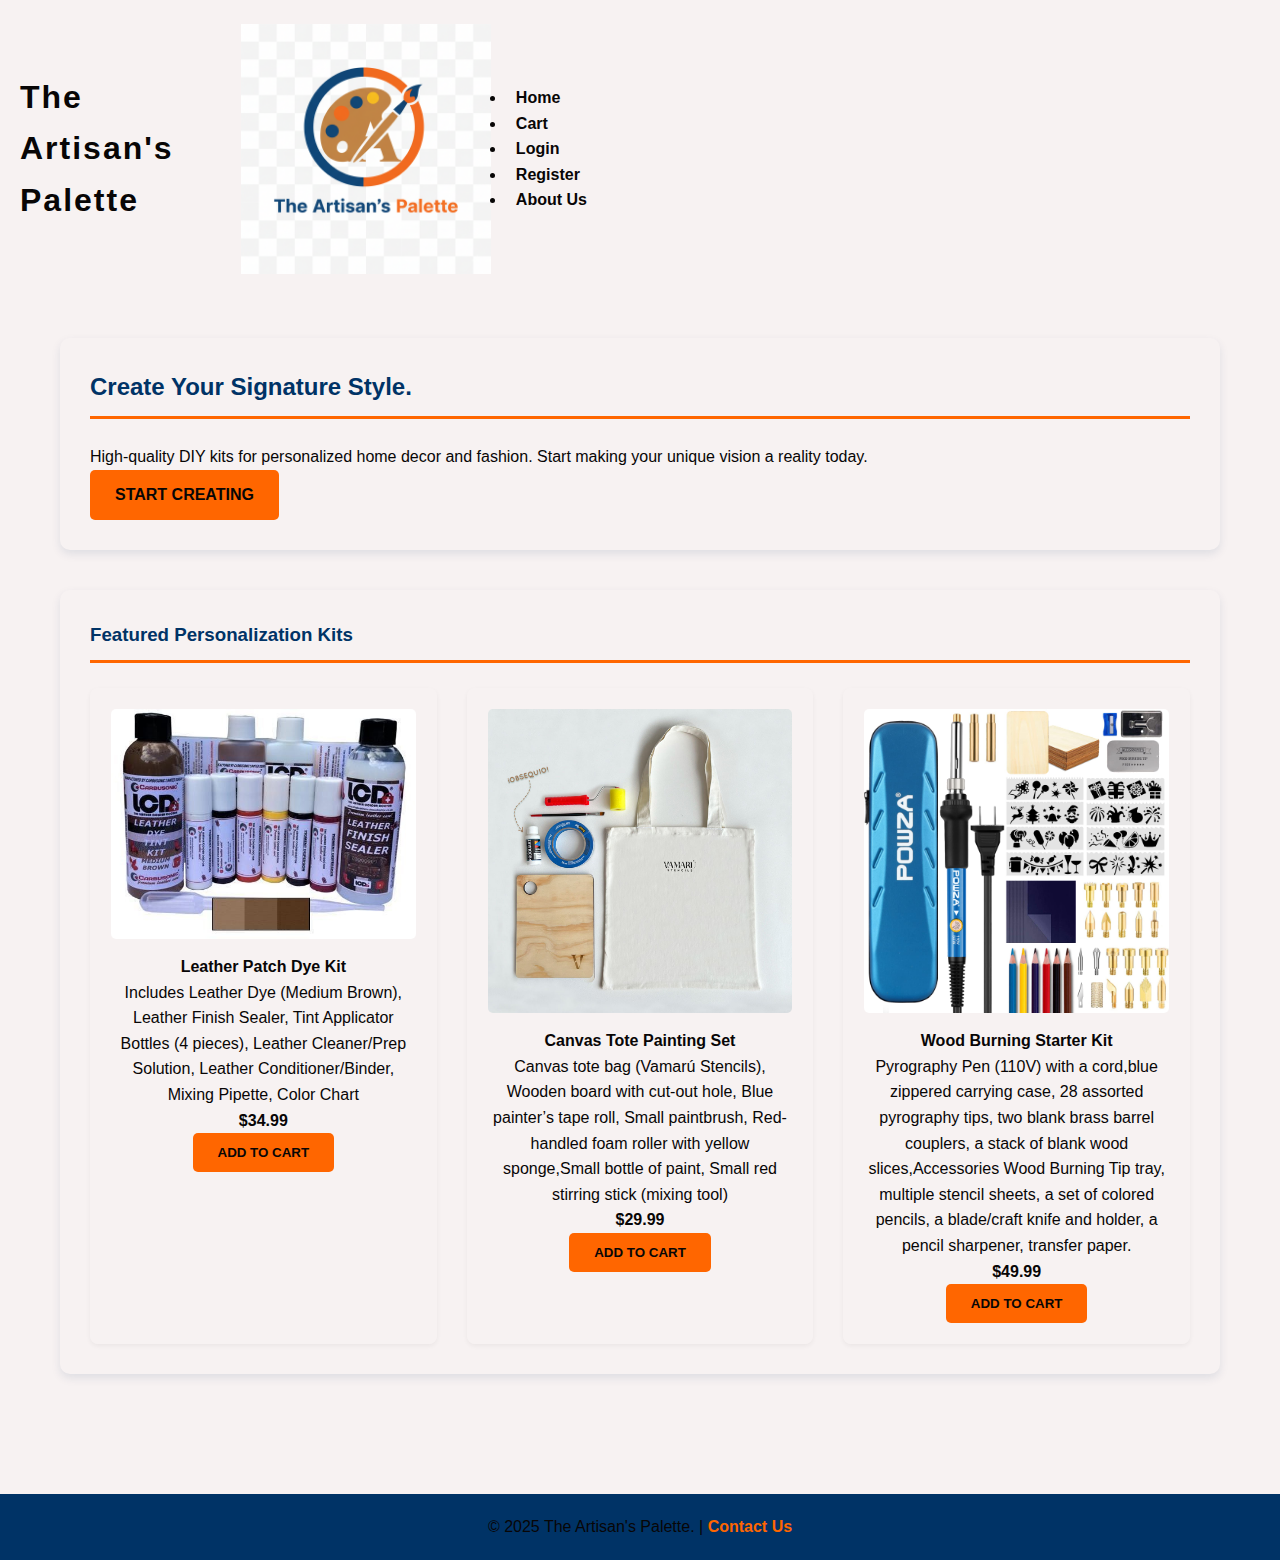
<file: E-commerce Webpage/index.html>
<!--Module: CIT2011 - Web Programming 
     Name: Jodian Walcott
     Student ID: 2409533--->


<!DOCTYPE html>
<html lang="en">
<head>
   <meta charset="UTF-8">
    <meta name="viewport" content="width=device-width, initial-scale=1.0">
    <title>The Artisan's Palette - Create Your Signature Style</title>
    <link rel="stylesheet" href="style.css">
    
    <link rel="icon" type="image/png" href="images/logo.png">
<head>
    <meta charset="UTF-8">
    <meta name="viewport" content="width=device-width, initial-scale=1.0">
    <title>The Artisan's Palette </title>
    <link rel="stylesheet" href="style.css"> 
</head>
<body>
    <header>
        <h1>The Artisan's Palette</h1>
        <div class="logo-container">
            <h1>
                <img src="images/logo.png" alt="The Artisan's Palette Logo" class="logo">
            </h1>
        </div>
        <nav>
            <ul>
                <li><a href="index.html">Home</a></li>
                <li><a href="cart.html">Cart</a></li>
                <li><a href="login.html">Login</a></li>
                <li><a href="register.html">Register</a></li>
                <li><a href="about.html">About Us</a></li>
            </ul>
        </nav>
    </header>

    <main>
        <section id="hero">
            <h2>Create Your Signature Style.</h2>
            <p>High-quality DIY kits for personalized home decor and fashion. Start making your unique vision a reality today.</p>
            <a href="register.html" class="btn">Start Creating</a>
            <p></p> 
        </section>

        <section id="featured-products">
            <h3>Featured Personalization Kits</h3>
            <div class="product-grid">
                <div class="product-card">
                    <img src="images/leather-dye-kit.jpg" alt="Leather Patch Dye Kit" style="width:100%; height: auto; border-radius: 5px; margin-bottom: 15px;">
                    <h4>Leather Patch Dye Kit</h4>
                    <p>Includes Leather Dye (Medium Brown), Leather Finish Sealer, Tint Applicator Bottles (4 pieces), Leather Cleaner/Prep Solution, Leather Conditioner/Binder, Mixing Pipette, Color Chart </p>
                    <p><strong>$34.99</strong></p>
                    <button class="btn">Add to Cart</button>
                </div>
                <div class="product-card">
                    <img src="images/tote-bag-kit.jpg" alt="Canvas Tote Painting Set" style="width:100%; height: auto; border-radius: 5px; margin-bottom: 15px;">
                    <h4>Canvas Tote Painting Set</h4>
                    <p>Canvas tote bag (Vamarú Stencils), Wooden board with cut-out hole, Blue painter’s tape roll, Small paintbrush, Red-handled foam roller with yellow sponge,Small bottle of paint, Small red stirring stick (mixing tool)</p>
                    <p><strong>$29.99</strong></p>
                    <button class="btn">Add to Cart</button>
                </div>
                <div class="product-card">
                    <img src="images/wood-burning-kit.jpg" alt="Wood Burning Starter Kit" style="width:100%; height: auto; border-radius: 5px; margin-bottom: 15px;">
                    <h4>Wood Burning Starter Kit</h4>
                    <p>Pyrography Pen (110V) with a cord,blue zippered carrying case, 28 assorted pyrography tips, two blank brass barrel couplers, a stack of blank wood slices,Accessories Wood Burning Tip tray, multiple stencil sheets, a set of colored pencils, a blade/craft knife and holder, a pencil sharpener, transfer paper.</p>
                    <p><strong>$49.99</strong></p>
                    <button class="btn">Add to Cart</button>
                </div>
            </div>
        </section>
    </main>

    <footer>
        <p>&copy; 2025 The Artisan's Palette. | <a href="about.html">Contact Us</a></p>
    </footer>
</body>
</html>
</file>
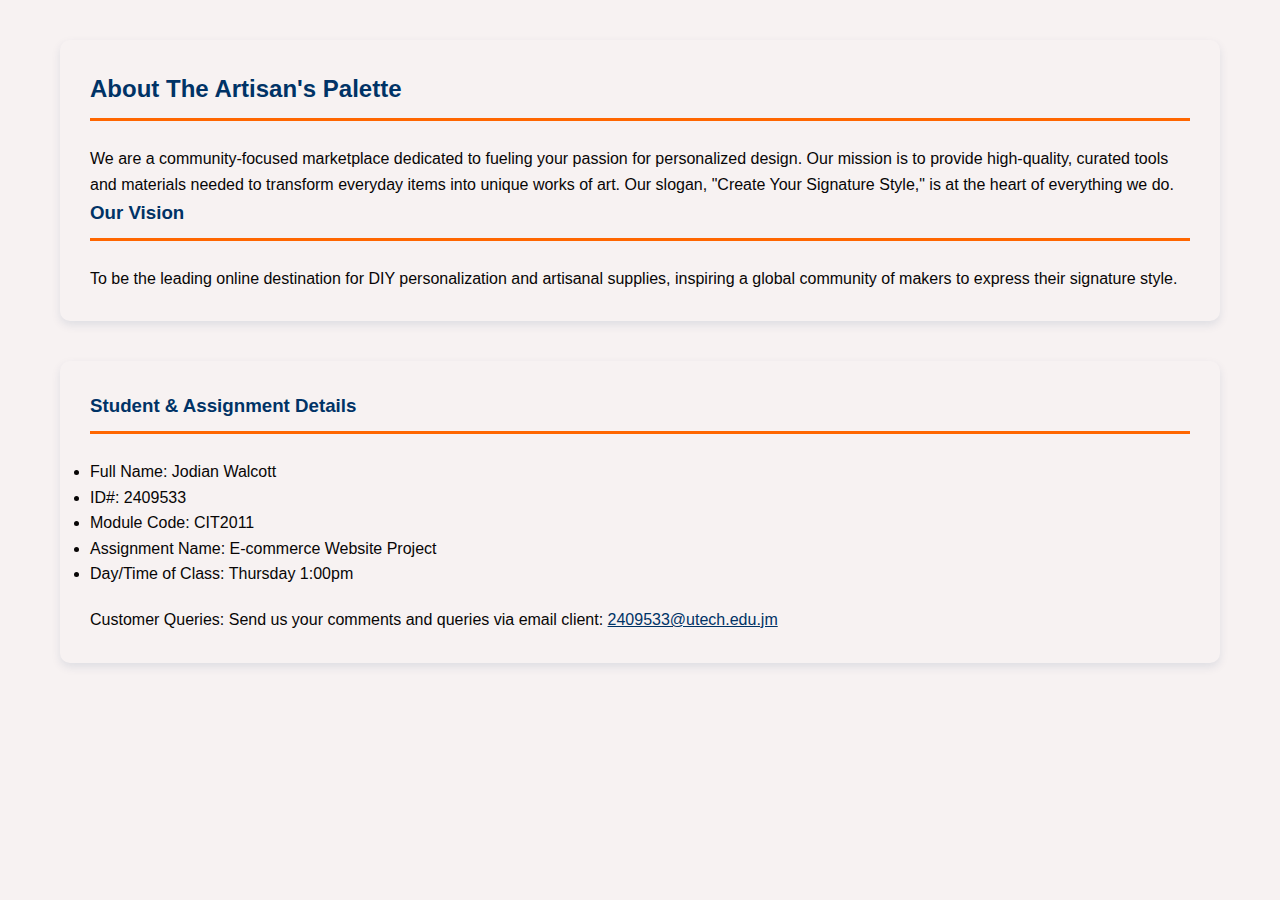
<file: E-commerce Webpage/about.html>
<!--Module: CIT2011 - Web Programming 
     Name: Jodian Walcott
     Student ID: 2409533--->


<!DOCTYPE html>
<html lang="en">
<head>
    <meta charset="UTF-8">
    <meta name="viewport" content="width=device-width, initial-scale=1.0">
    <title>The Artisan's Palette </title>
    <link rel="stylesheet" href="style.css">
    
    <link rel="icon" type="image/png" href="images/logo.png">
</head>
<body>
    <main>
        <section id="about-business">
            <h2>About The Artisan's Palette</h2>
            <p>We are a community-focused marketplace dedicated to fueling your passion for personalized design. Our mission is to provide high-quality, curated tools and materials needed to transform everyday items into unique works of art. Our slogan, "Create Your Signature Style," is at the heart of everything we do.</p>
            
            <h3>Our Vision</h3>
            <p>To be the leading online destination for DIY personalization and artisanal supplies, inspiring a global community of makers to express their signature style.</p>
        </section>

        <section id="assignment-details">
            <h3>Student & Assignment Details</h3>
            <ul>
                <li>Full Name: Jodian Walcott</li>
                <li>ID#: 2409533</li>
                <li>Module Code: CIT2011</li>
                <li>Assignment Name: E-commerce Website Project</li>
                <li>Day/Time of Class: Thursday 1:00pm </li>
            </ul>

            <p style="margin-top: 20px;">
                Customer Queries: Send us your comments and queries via email client: 
                <a href="mailto: 2409533@utech.edu.jm?subject=Customer%20Query%20from%20The%20Artisan's%20Palette&body=Dear%20Team,%0A%0A[Your Query Here]" style="color: var(--primary-color);">2409533@utech.edu.jm</a>
            </p>
        </section>
    </main>
    </body>
</html>
</file>
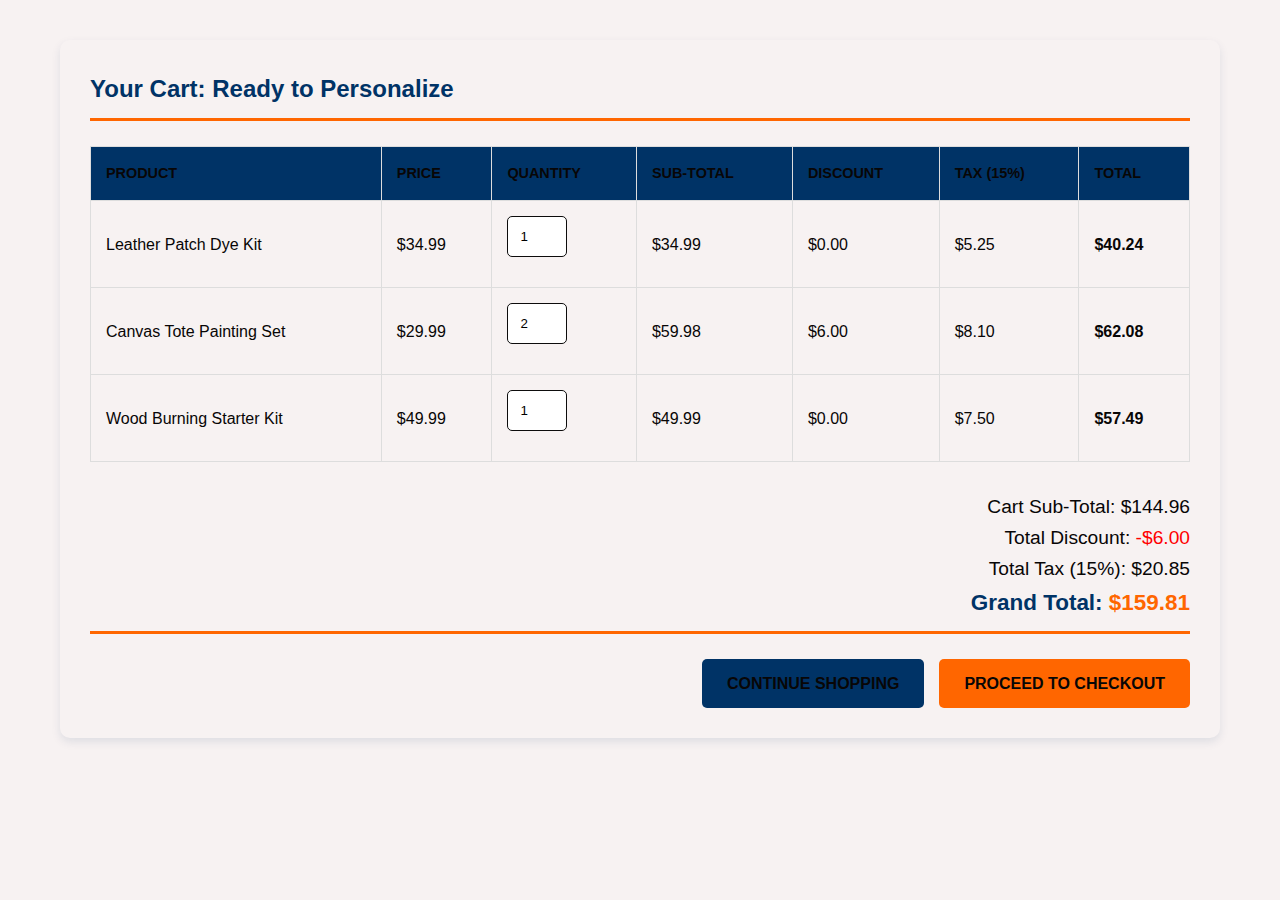
<file: E-commerce Webpage/cart.html>
<!--Module: CIT2011 - Web Programming 
     Name: Jodian Walcott
     Student ID: 2409533--->


<!DOCTYPE html>
<html lang="en">
<head>
   <meta charset="UTF-8">
    <meta name="viewport" content="width=device-width, initial-scale=1.0">
    <title>The Artisan's Palette - Create Your Signature Style</title>
    <link rel="stylesheet" href="style.css">
    
    <link rel="icon" type="image/png" href="images/logo.png">
</head>
<body>
<main>
    <section id="shopping-cart">
        <h2>Your Cart: Ready to Personalize</h2>
        <table>
            <thead>
                <tr>
                    <th>Product</th>
                    <th>Price</th>
                    <th>Quantity</th>
                    <th>Sub-Total</th>
                    <th>Discount</th>
                    <th>Tax (15%)</th>
                    <th>Total</th>
                </tr>
            </thead>
            <tbody>
                <tr>
                    <td data-label="Product">Leather Patch Dye Kit</td>
                    <td data-label="Price">$34.99</td>
                    <td data-label="Quantity"><input type="number" value="1" min="1" style="width: 60px;"></td>
                    <td data-label="Sub-Total">$34.99</td>
                    <td data-label="Discount">$0.00</td>
                    <td data-label="Tax (15%)">$5.25</td>
                    <td data-label="Total"><strong>$40.24</strong></td>
                </tr>
                <tr>
                    <td data-label="Product">Canvas Tote Painting Set</td>
                    <td data-label="Price">$29.99</td>
                    <td data-label="Quantity"><input type="number" value="2" min="1" style="width: 60px;"></td>
                    <td data-label="Sub-Total">$59.98</td>
                    <td data-label="Discount">$6.00</td>
                    <td data-label="Tax (15%)">$8.10</td>
                    <td data-label="Total"><strong>$62.08</strong></td>
                </tr>
                <tr>
                    <td data-label="Product">Wood Burning Starter Kit</td>
                    <td data-label="Price">$49.99</td>
                    <td data-label="Quantity"><input type="number" value="1" min="1" style="width: 60px;"></td>
                    <td data-label="Sub-Total">$49.99</td>
                    <td data-label="Discount">$0.00</td>
                    <td data-label="Tax (15%)">$7.50</td>
                    <td data-label="Total"><strong>$57.49</strong></td>
                </tr>
            </tbody>
        </table>

        <div class="cart-totals" style="text-align: right; margin-top: 30px; font-size: 1.2em;">
            <p>Cart Sub-Total: <span>$144.96</span></p>
            <p>Total Discount: <span style="color: red;">-$6.00</span></p>
            <p>Total Tax (15%): <span>$20.85</span></p>
            <h3>Grand Total: <strong style="color: var(--accent-color);">$159.81</strong></h3>
        </div>

        <div class="form-actions" style="justify-content: flex-end;">
            <a href="index.html" class="btn btn-secondary">Continue Shopping</a>
            <a href="checkout.html" class="btn">Proceed to Checkout</a>
        </div>
    </section>
</main>
</file>
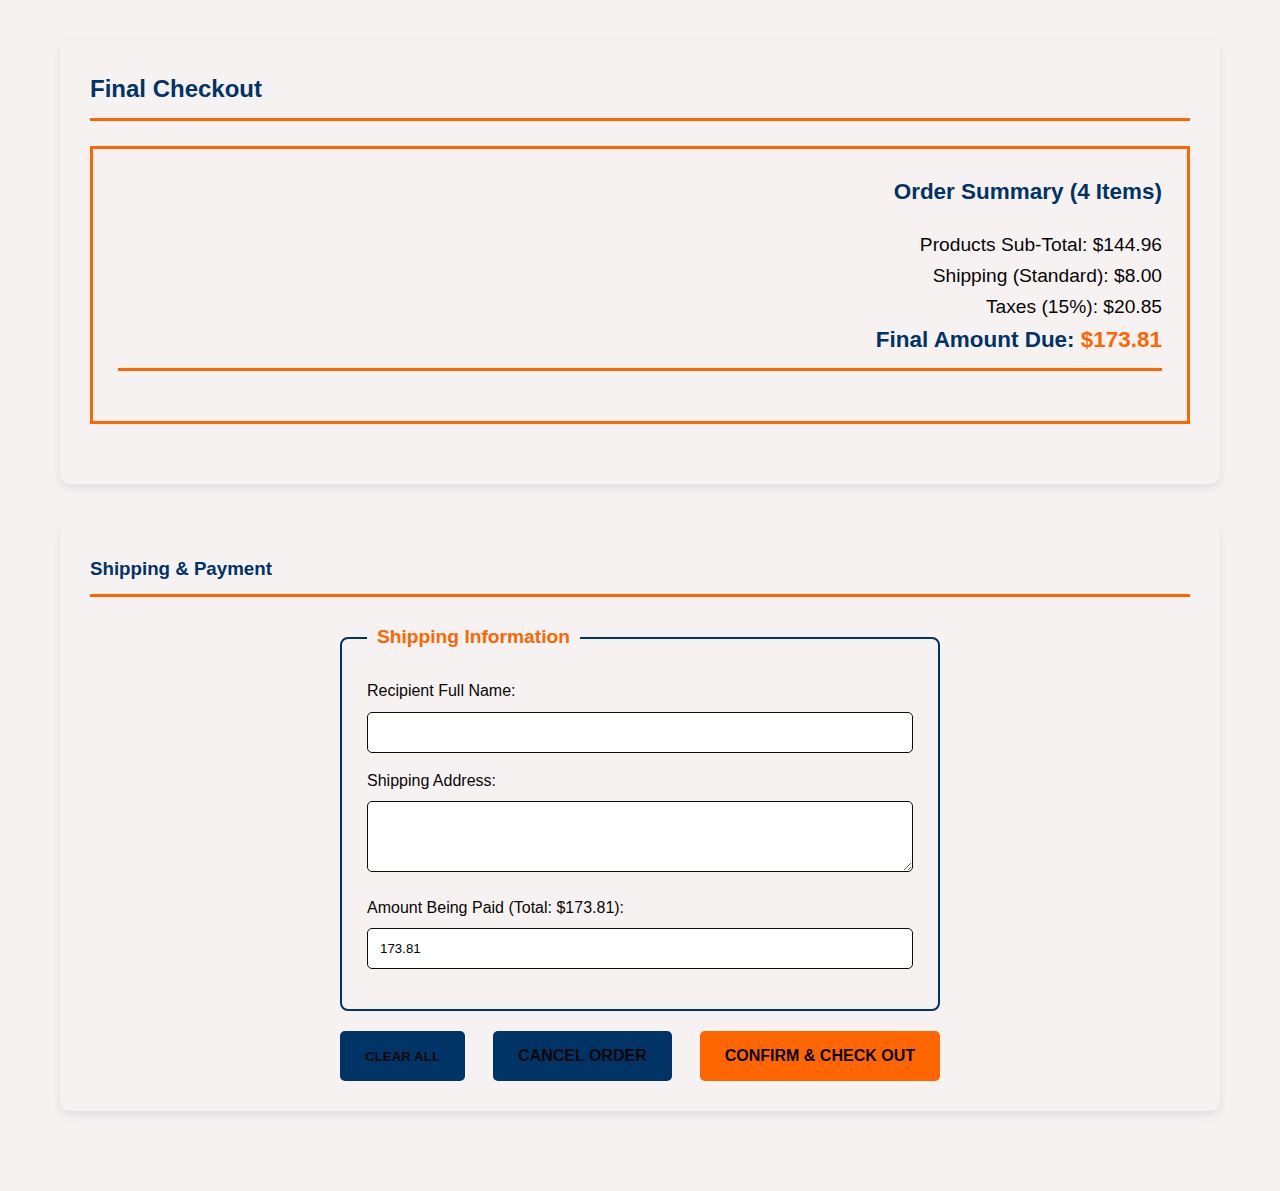
<file: E-commerce Webpage/checkout.html>
<!--Module: CIT2011 - Web Programming 
     Name: Jodian Walcott
     Student ID: 2409533--->


<!DOCTYPE html>
<html lang="en">
<head>
   <meta charset="UTF-8">
    <meta name="viewport" content="width=device-width, initial-scale=1.0">
    <title>The Artisan's Palette - Create Your Signature Style</title>
    <link rel="stylesheet" href="style.css">
    
    <link rel="icon" type="image/png" href="images/logo.png">
</head>
<body>
<main>
    <section id="checkout-summary">
        <h2>Final Checkout</h2>
        <div class="cart-totals" style="padding: 25px; border: 3px solid var(--accent-color); margin-bottom: 30px;">
            <h3 style="border: none; margin-bottom: 10px;">Order Summary (4 Items)</h3>
            <p>Products Sub-Total: <span>$144.96</span></p>
            <p>Shipping (Standard): <span>$8.00</span></p>
            <p>Taxes (15%): <span>$20.85</span></p>
            <h3>Final Amount Due: <strong style="color: var(--accent-color);">$173.81</strong></h3>
        </div>
    </section>

    <section id="shipping-details">
        <h3>Shipping & Payment</h3>
        <form action="#" method="POST">
            <fieldset>
                <legend>Shipping Information</legend>
                <div>
                    <label for="ship-name">Recipient Full Name:</label>
                    <input type="text" id="ship-name" name="ship-name" required>
                </div>
                <div>
                    <label for="ship-address">Shipping Address:</label>
                    <textarea id="ship-address" name="ship-address" rows="3" required></textarea>
                </div>
                <div>
                    <label for="amount-paid">Amount Being Paid (Total: $173.81):</label>
                    <input type="number" id="amount-paid" name="amount-paid" min="173.81" step="0.01" value="173.81" required>
                </div>
            </fieldset>

            <div class="form-actions">
                <button type="reset" class="btn btn-secondary">Clear All</button>
                <a href="cart.html" class="btn btn-secondary">Cancel Order</a>
                <a href="invoice.html" class="btn">Confirm & Check Out</a>
            </div>
        </form>
    </section>
</main>
</file>
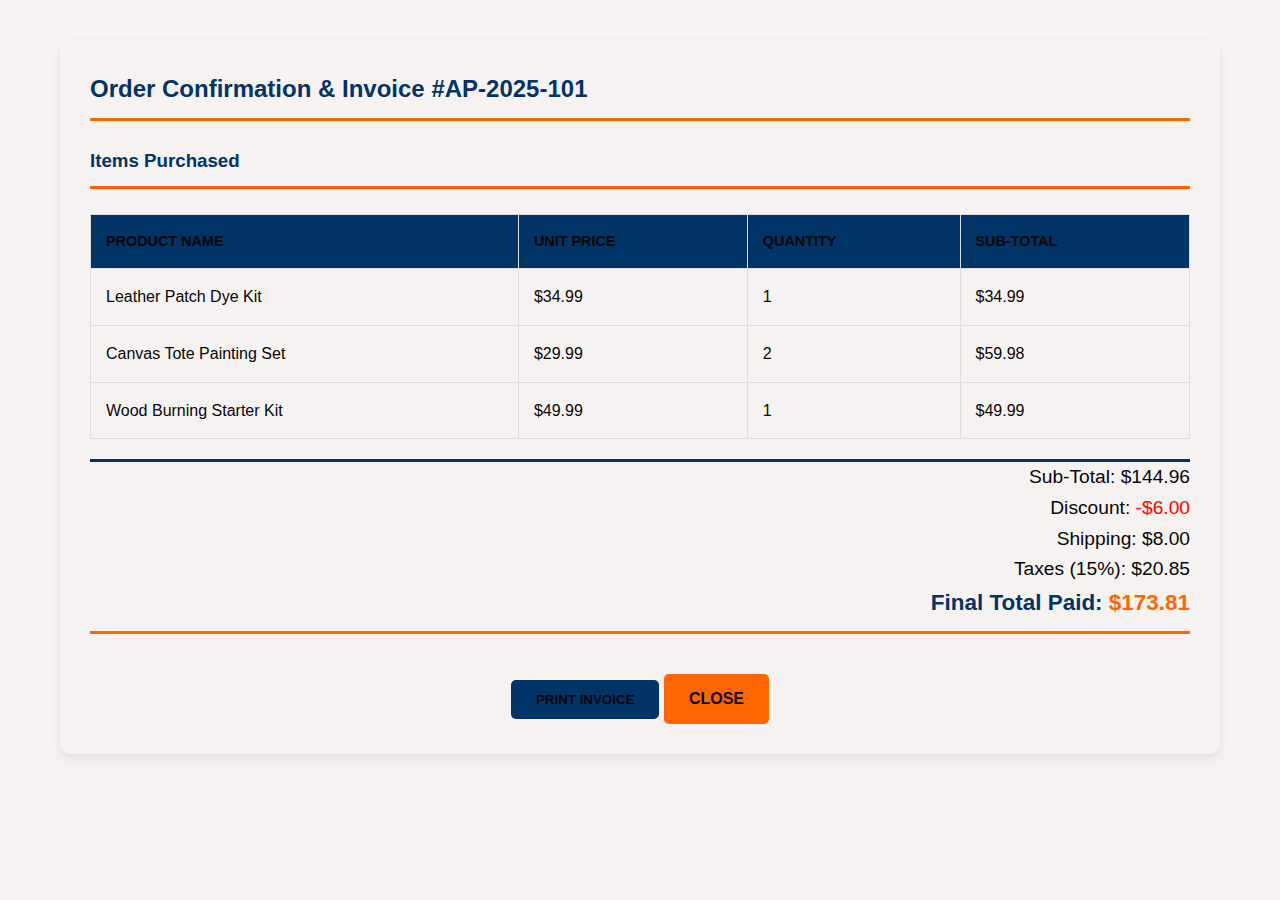
<file: E-commerce Webpage/invoice.html>
<!--Module: CIT2011 - Web Programming 
     Name: Jodian Walcott
     Student ID: 2409533--->


<!DOCTYPE html>
<html lang="en">
<head>
    <meta charset="UTF-8">
    <meta name="viewport" content="width=device-width, initial-scale=1.0">
    <title>The Artisan's Palette - Create Your Signature Style</title>
    <link rel="stylesheet" href="style.css">
    
    <link rel="icon" type="image/png" href="images/logo.png">
</head>
<body>
    <main>
    <section id="invoice-details">
        <h2>Order Confirmation & Invoice #AP-2025-101</h2>
        <h3>Items Purchased</h3>
        <table>
            <thead>
                <tr>
                    <th>Product Name</th>
                    <th>Unit Price</th>
                    <th>Quantity</th>
                    <th>Sub-Total</th>
                </tr>
            </thead>
            <tbody>
                <tr>
                    <td data-label="Product Name">Leather Patch Dye Kit</td>
                    <td data-label="Unit Price">$34.99</td>
                    <td data-label="Quantity">1</td>
                    <td data-label="Sub-Total">$34.99</td>
                </tr>
                <tr>
                    <td data-label="Product Name">Canvas Tote Painting Set</td>
                    <td data-label="Unit Price">$29.99</td>
                    <td data-label="Quantity">2</td>
                    <td data-label="Sub-Total">$59.98</td>
                </tr>
                <tr>
                    <td data-label="Product Name">Wood Burning Starter Kit</td>
                    <td data-label="Unit Price">$49.99</td>
                    <td data-label="Quantity">1</td>
                    <td data-label="Sub-Total">$49.99</td>
                </tr>
            </tbody>
        </table>

        <div class="cart-totals" style="border-top: 3px solid var(--primary-color);">
            <p>Sub-Total: <span>$144.96</span></p>
            <p>Discount: <span style="color: red;">-$6.00</span></p>
            <p>Shipping: <span>$8.00</span></p>
            <p>Taxes (15%): <span>$20.85</span></p>
            <h3>Final Total Paid: <strong style="color: var(--accent-color);">$173.81</strong></h3>
        </div>

        <div style="text-align: center; margin-top: 40px;">
            <button class="btn btn-secondary" onclick="window.print()">Print Invoice</button>
            <a href="index.html" class="btn">Close</a>
        </div>
    </section>
</main>
</file>
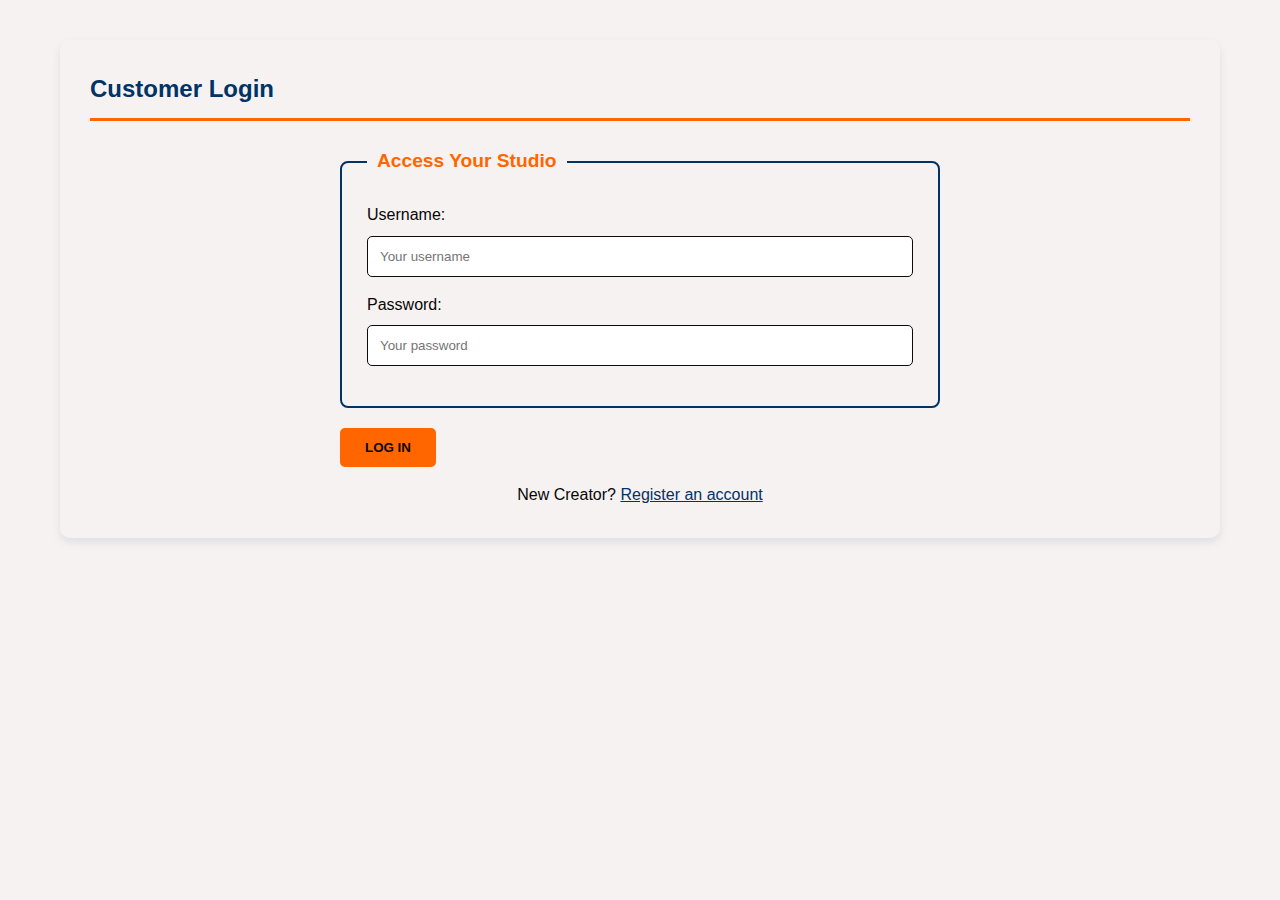
<file: E-commerce Webpage/login.html>
<!--Module: CIT2011 - Web Programming 
     Name: Jodian Walcott
     Student ID: 2409533--->


<!DOCTYPE html>
<html lang="en">
<head>
   <meta charset="UTF-8">
    <meta name="viewport" content="width=device-width, initial-scale=1.0">
    <title>The Artisan's Palette - Create Your Signature Style</title>
    <link rel="stylesheet" href="style.css">
    
    <link rel="icon" type="image/png" href="images/logo.png">
</head>
<body>
    <main>
        <section id="login-section">
            <h2>Customer Login</h2>
            <form action="#" method="POST">
                <fieldset>
                    <legend>Access Your Studio</legend>
                    <div>
                        <label for="username">Username:</label>
                        <input type="text" id="username" name="username" placeholder="Your username" required>
                    </div>
                    <div>
                        <label for="password">Password:</label>
                        <input type="password" id="password" name="password" placeholder="Your password" required>
                    </div>
                </fieldset>
                <button type="submit" class="btn">Log In</button> 
                <p style="text-align: center; margin-top: 15px;">New Creator? <a href="register.html" style="color: var(--primary-color);">Register an account</a></p>
            </form>
        </section>
    </main>
    </body>
</html>
</file>
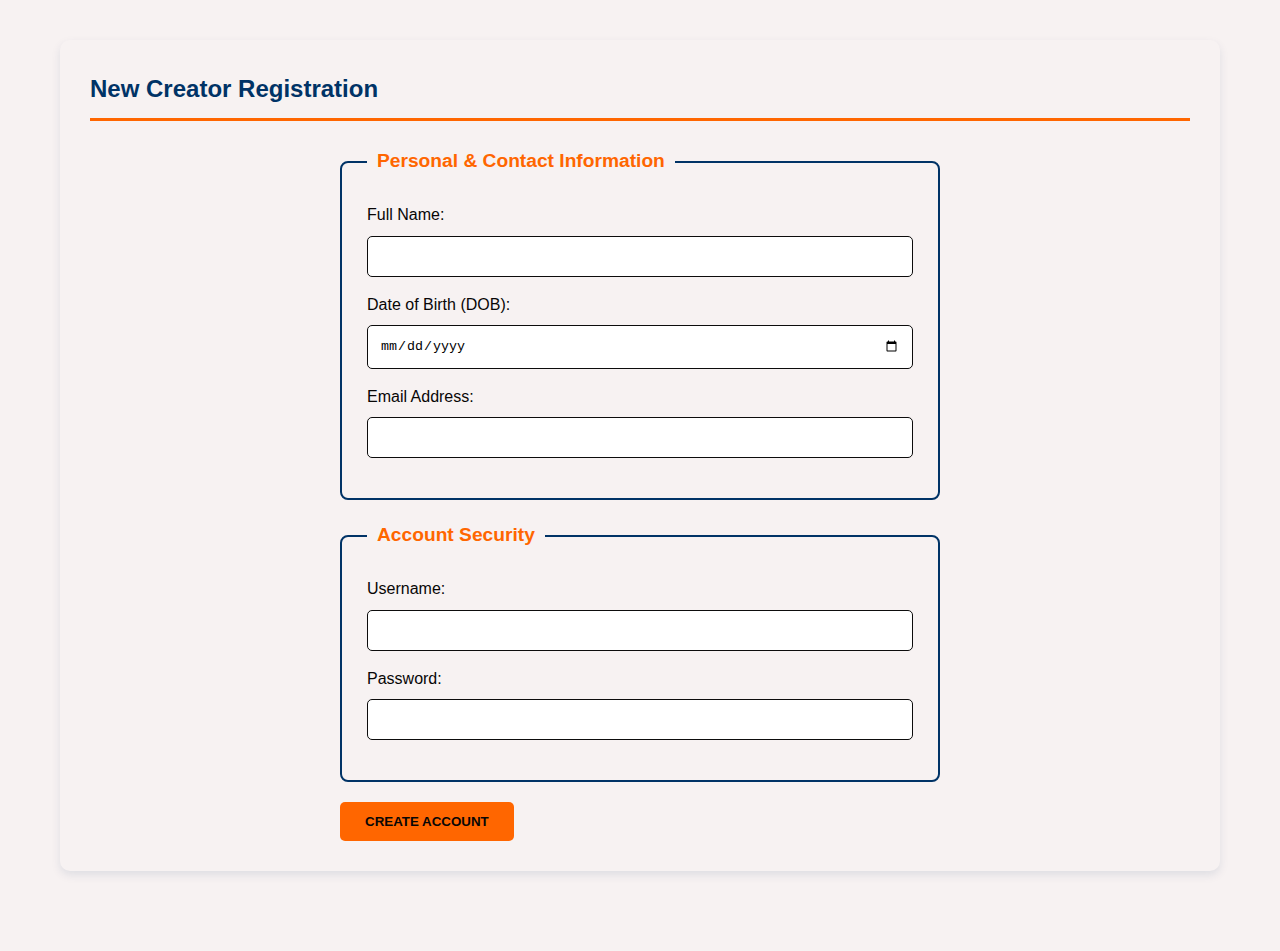
<file: E-commerce Webpage/register.html>
<!--Module: CIT2011 - Web Programming 
     Name: Jodian Walcott
     Student ID: 2409533--->


<!DOCTYPE html>
<html lang="en">
<head>
    <meta charset="UTF-8">
    <meta name="viewport" content="width=device-width, initial-scale=1.0">
    <title>The Artisan's Palette - Create Your Signature Style</title>
    <link rel="stylesheet" href="style.css">
    
    <link rel="icon" type="image/png" href="images/logo.png">
</head>
<body>
    <main>
        <section id="registration-section">
            <h2>New Creator Registration</h2>
            <form action="#" method="POST">
                <fieldset>
                    <legend>Personal & Contact Information</legend>
                    <div>
                        <label for="full-name">Full Name:</label>
                        <input type="text" id="full-name" name="full-name" required>
                    </div>
                    <div>
                        <label for="dob">Date of Birth (DOB):</label>
                        <input type="date" id="dob" name="dob" required>
                    </div>
                    <div>
                        <label for="email">Email Address:</label>
                        <input type="email" id="email" name="email" required>
                    </div>
                </fieldset>

                <fieldset>
                    <legend>Account Security</legend>
                    <div>
                        <label for="reg-username">Username:</label>
                        <input type="text" id="reg-username" name="reg-username" required>
                    </div>
                    <div>
                        <label for="reg-password">Password:</label>
                        <input type="password" id="reg-password" name="reg-password" required>
                    </div>
                </fieldset>

                <button type="submit" class="btn">Create Account</button>
            </form>
        </section>
    </main>
    </body>
</html>
</file>
<file: E-commerce Webpage/style.css>
/*
  The Artisan's Palette - E-Commerce Website CSS Stylesheet
  Module: CIT2011 - Web Programming 
  Name: Jodian Walcott
  Student ID: 2409533
  -- Color Palette Justification: 
  -- Primary (#003366 - Trust/Stability), 
  -- Accent (#FF6600 - Creativity/CTA), 
  -- Background (#F5F5F5 - Cleanliness)
*/


/* ---  Global Reset & Variables --- */
* {
    /* Ensures that padding and border are included in the element's total width and height */
    box-sizing: border-box; 
    margin: 0;
    padding: 0;
}

:root {
    --primary-color: #003366;   /* Deep Royal Blue (Structure, Headers) */
    --accent-color: #FF6600;    /* Vibrant Orange (CTA, Buttons) */
    --background-color: #f7f2f2; /* Light Gray/Cream (Main Body) */
    --text-color: #080606;     
    --dark-text: #0a0a0a;
}

body {
    font-family: 'Arial', sans-serif;
    line-height: 1.6;
    color: var(--text-color);
    background-color: var(--background-color);
    /* Ensures adequate color contrast  */
}

/* --- Header and Navigation Edits (Logo Styling) --- */

/* Center the entire header content */
header {
    display: flex; /* Use flexbox to align logo and nav */
    flex-direction: column; 
    align-items: center; 
}

header h1 {
    margin-bottom: 0.5rem;
    letter-spacing: 2px;
}

/* Logo Styling */
.logo {
    /* Set a maximum width for the logo to prevent it from dominating the header */
    max-width: 250px; 
    height: auto;
    display: block; 
    margin: 0 auto; 
}

/* Ensure the navigation is still centered and functional */
nav {
    width: 100%;
}


@media (min-width: 769px) {
    header {
        flex-direction: row; /* Layout logo and nav side-by-side */
        justify-content: space-between; /* Push logo to left, nav to right */
        padding: 1.5rem 20px; /* Add horizontal padding */
    }
    header h1 {
        margin-bottom: 0;
    }
    nav ul {
        margin-right: 20px; /* Space from the edge */
    }
}
nav ul li {
    margin: 0 15px;
}

nav ul li a {
    color: var(--light-text);
    text-decoration: none;
    font-weight: bold;
    padding: 5px 10px;
    transition: color 0.3s;
}

nav ul li a:hover {
    color: var(--accent-color);
    border-bottom: 2px solid var(--accent-color);
}

.product-card img {
    width: 100%;
    height: auto; /* Maintains aspect ratio */
    border-radius: 5px;
    margin-bottom: 15px;
    display: block; /* Removes extra space below image */
    
}

/* --- Main Content & Layout (Layout & Positioning) --- */
main {
    padding: 40px 20px;
    min-height: 80vh;
    max-width: 1200px;
    margin: 0 auto;
}

/* Semantic Section styling */
section {
    margin-bottom: 40px;
    padding: 30px;
    background: var(--light-text);
    border-radius: 10px;
    box-shadow: 0 4px 10px rgba(0, 51, 102, 0.1); 
}

h2, h3 {
    color: var(--primary-color);
    border-bottom: 3px solid var(--accent-color);
    padding-bottom: 10px;
    margin-bottom: 25px;
}

/* Product grid for home page to demonstrate Flexbox/Grid usage */
.product-grid {
    display: grid;
    grid-template-columns: repeat(auto-fit, minmax(300px, 1fr));
    gap: 30px;
}

.product-card {
    border: 1px solid var(--background-color);
    padding: 20px;
    border-radius: 8px;
    text-align: center;
    box-shadow: 0 2px 5px rgba(0, 0, 0, 0.05);
}

/* --- Forms Styling --- */
form {
    max-width: 600px;
    margin: 0 auto;
}

fieldset {
    border: 2px solid var(--primary-color); /* Stronger border for better visual grouping */
    padding: 25px;
    margin-bottom: 20px;
    border-radius: 8px;
}

legend {
    font-weight: bold;
    color: var(--accent-color);
    padding: 0 10px;
    font-size: 1.2em;
}

label {
    display: block;
    margin-bottom: 8px;
    font-weight: 500;
}

input[type="text"],
input[type="password"],
input[type="email"],
input[type="date"],
input[type="number"],
textarea {
    width: 100%;
    padding: 12px;
    margin-bottom: 15px;
    border: 1px solid hsl(0, 4%, 5%);
    border-radius: 5px;
}

/* ---  Buttons and CTA  --- */
.btn {
    background-color: var(--accent-color); 
    color: var(--light-text);
    padding: 12px 25px;
    border: none;
    border-radius: 5px;
    cursor: pointer;
    font-weight: bold;
    text-transform: uppercase;
    transition: background-color 0.3s;
    text-decoration: none; 
    display: inline-block;
}

.btn:hover {
    background-color: #CC5200; 
}

.btn-secondary {
    background-color: var(--primary-color); 
    color: var(--light-text);
}

.btn-secondary:hover {
    background-color: #001A33;
}

.form-actions {
    display: flex;
    justify-content: space-between;
    gap: 15px;
    margin-top: 20px;
}

/* ---  Table Styling (Cart/Invoice) --- */
table {
    width: 100%;
    border-collapse: collapse;
    margin-top: 25px;
    
}

th, td {
    padding: 15px;
    border: 1px solid #ddd;
    text-align: left;
}

th {
    background-color: var(--primary-color);
    color: var(--light-text);
    text-transform: uppercase;
    font-size: 0.9em;
}

.cart-totals {
    text-align: right;
    margin-top: 20px;
    font-size: 1.2em;
}

/* ---  Footer --- */
footer {
    background-color: var(--primary-color);
    color: var(--light-text);
    text-align: center;
    padding: 20px;
    margin-top: 40px;
}

footer a {
    color: var(--accent-color);
    text-decoration: none;
    font-weight: bold;
}

/* ---  Responsiveness (CSS Responsiveness / Media Queries) --- */
@media (max-width: 768px) {
    nav ul {
        flex-direction: column;
        align-items: center;
    }
    nav ul li {
        margin: 8px 0;
    }
    
    /* Responsive Table Styling: Stacks cells vertically */
    table, thead, tbody, th, td, tr {
        display: block;
    }
    thead tr {
        position: absolute;
        top: -9999px;
        left: -9999px;
    }
    td {
        border: none;
        border-bottom: 1px solid #eee;
        position: relative;
        padding-left: 50%;
        text-align: right;
    }
    td:before {
        content: attr(data-label);
        position: absolute;
        left: 10px;
        width: 45%;
        padding-right: 10px;
        white-space: nowrap;
        font-weight: bold;
        text-align: left;
        color: var(--primary-color);
    }
    
}
</file>
